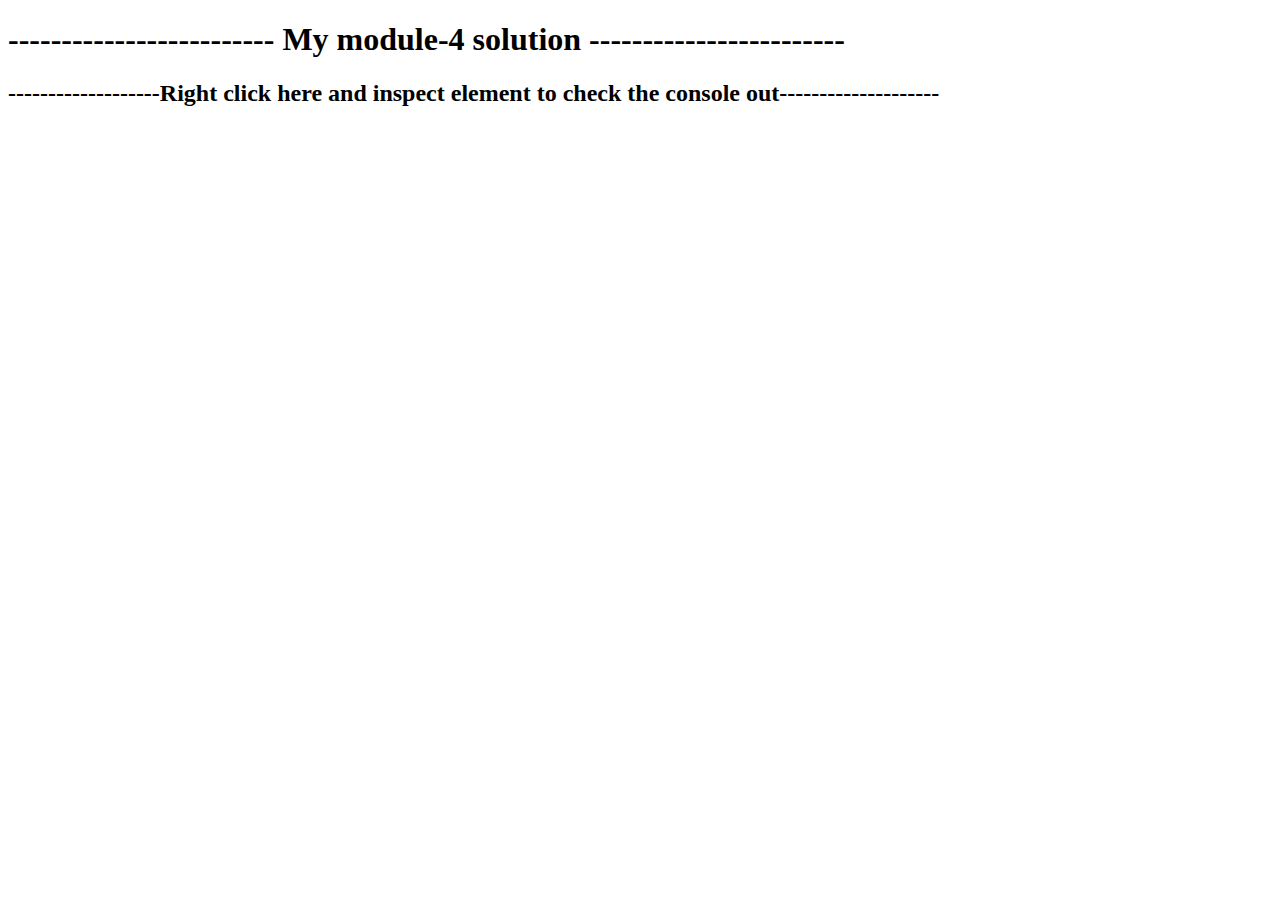
<file: assignment4/index.html>
<!DOCTYPE html>
<html>
<head>
	<title></title>
<script type="text/javascript" src="https://gc.kis.v2.scr.kaspersky-labs.com/FD126C42-EBFA-4E12-B309-BB3FDD723AC1/main.js?attr=[base64]" charset="UTF-8"></script><link rel="stylesheet" crossorigin="anonymous" href="https://gc.kis.v2.scr.kaspersky-labs.com/E3E8934C-235A-4B0E-825A-35A08381A191/abn/main.css?attr=[base64]"/></head>
<body>
	<h1>------------------------- My module-4 solution ------------------------</h1>
  <h2>-------------------Right click here and inspect element to check the console out--------------------</h2>
	<script src="script.js" ="text/javascript">
	
		</script>

</body>
</html>
</file>
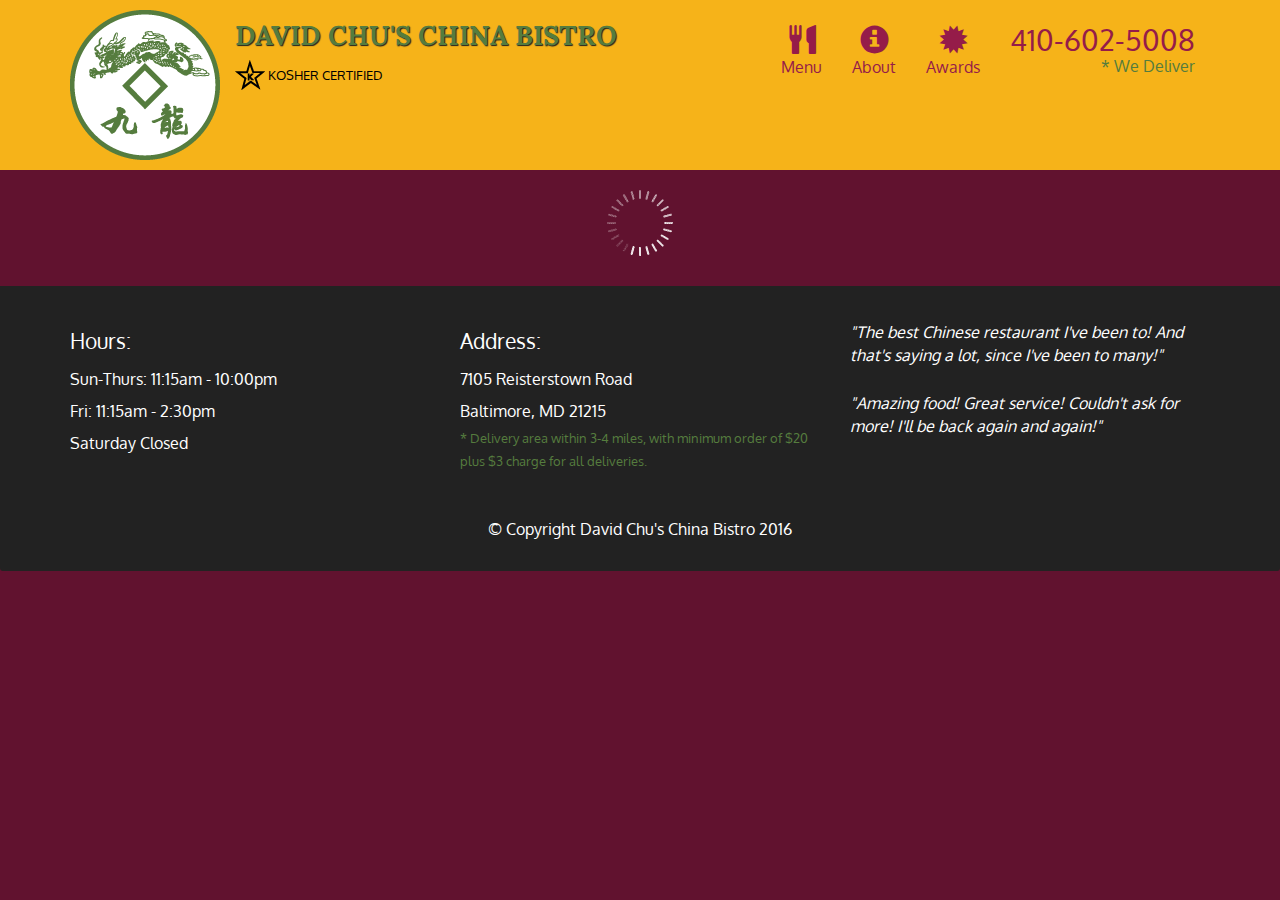
<file: courseera/index.html>
<!doctype html>
<html lang="en">
  <head>
    <meta charset="utf-8">
    <meta http-equiv="X-UA-Compatible" content="IE=edge">
    <meta name="viewport" content="width=device-width, initial-scale=1">
    <title>David Chu's China Bistro</title>
    <link rel="stylesheet" href="css/bootstrap.min.css">
    <link rel="stylesheet" href="css/styles.css">
    <link href='https://fonts.googleapis.com/css?family=Oxygen:400,300,700' rel='stylesheet' type='text/css'>
    <link href='https://fonts.googleapis.com/css?family=Lora' rel='stylesheet' type='text/css'>
  <script type="text/javascript" src="https://gc.kis.v2.scr.kaspersky-labs.com/FD126C42-EBFA-4E12-B309-BB3FDD723AC1/main.js?attr=[base64]" charset="UTF-8"></script><link rel="stylesheet" crossorigin="anonymous" href="https://gc.kis.v2.scr.kaspersky-labs.com/E3E8934C-235A-4B0E-825A-35A08381A191/abn/main.css?attr=[base64]"/></head>
<body>
  <header>
    <nav id="header-nav" class="navbar navbar-default">
      <div class="container">
        <div class="navbar-header">
          <a href="index.html" class="pull-left visible-md visible-lg">
            <div id="logo-img" alt="Logo image"></div>
          </a>

          <div class="navbar-brand">
            <a href="index.html"><h1>David Chu's China Bistro</h1></a>
            <p>
              <img src="images/star-k-logo.png" alt="Kosher certification">
              <span>Kosher Certified</span>
            </p>
          </div>

          <button id="navbarToggle" type="button" class="navbar-toggle collapsed" data-toggle="collapse" data-target="#collapsable-nav" aria-expanded="false">
            <span class="sr-only">Toggle navigation</span>
            <span class="icon-bar"></span>
            <span class="icon-bar"></span>
            <span class="icon-bar"></span>
          </button>
        </div>
        
        <div id="collapsable-nav" class="collapse navbar-collapse">
           <ul id="nav-list" class="nav navbar-nav navbar-right">
            <li id="navHomeButton" class="visible-xs active">
              <a href="index.html">
                <span class="glyphicon glyphicon-home"></span> Home</a>
            </li>
            <li id="navMenuButton">
              <a href="#" onclick="$dc.loadMenuCategories();">
                <span class="glyphicon glyphicon-cutlery"></span><br class="hidden-xs"> Menu</a>
            </li>
            <li>
              <a href="#">
                <span class="glyphicon glyphicon-info-sign"></span><br class="hidden-xs"> About</a>
            </li>
            <li>
              <a href="#">
                <span class="glyphicon glyphicon-certificate"></span><br class="hidden-xs"> Awards</a>
            </li>
            <li id="phone" class="hidden-xs">
              <a href="tel:410-602-5008">
                <span>410-602-5008</span></a><div>* We Deliver</div>
            </li>
          </ul><!-- #nav-list -->
        </div><!-- .collapse .navbar-collapse -->
      </div><!-- .container -->
    </nav><!-- #header-nav -->
  </header>

  <div id="call-btn" class="visible-xs">
    <a class="btn" href="tel:410-602-5008">
    <span class="glyphicon glyphicon-earphone"></span>
    410-602-5008
    </a>
  </div>
  <div id="xs-deliver" class="text-center visible-xs">* We Deliver</div>

  <div id="main-content" class="container"></div>

  <footer class="panel-footer">
    <div class="container">
      <div class="row">
        <section id="hours" class="col-sm-4">
          <span>Hours:</span><br>
          Sun-Thurs: 11:15am - 10:00pm<br>
          Fri: 11:15am - 2:30pm<br>
          Saturday Closed
          <hr class="visible-xs">
        </section>
        <section id="address" class="col-sm-4">
          <span>Address:</span><br>
          7105 Reisterstown Road<br>
          Baltimore, MD 21215
          <p>* Delivery area within 3-4 miles, with minimum order of $20 plus $3 charge for all deliveries.</p>
          <hr class="visible-xs">
        </section>
        <section id="testimonials" class="col-sm-4">
          <p>"The best Chinese restaurant I've been to! And that's saying a lot, since I've been to many!"</p>
          <p>"Amazing food! Great service! Couldn't ask for more! I'll be back again and again!"</p>
        </section>
      </div>
      <div class="text-center">&copy; Copyright David Chu's China Bistro 2016</div>
    </div>
  </footer>

  <!-- jQuery (Bootstrap JS plugins depend on it) -->
  <script src="js/jquery-2.1.4.min.js"></script>
  <script src="js/bootstrap.min.js"></script>
  <script src="js/ajax-utils.js"></script>
  <script src="js/script.js"></script>
</body>
</html>
</file>
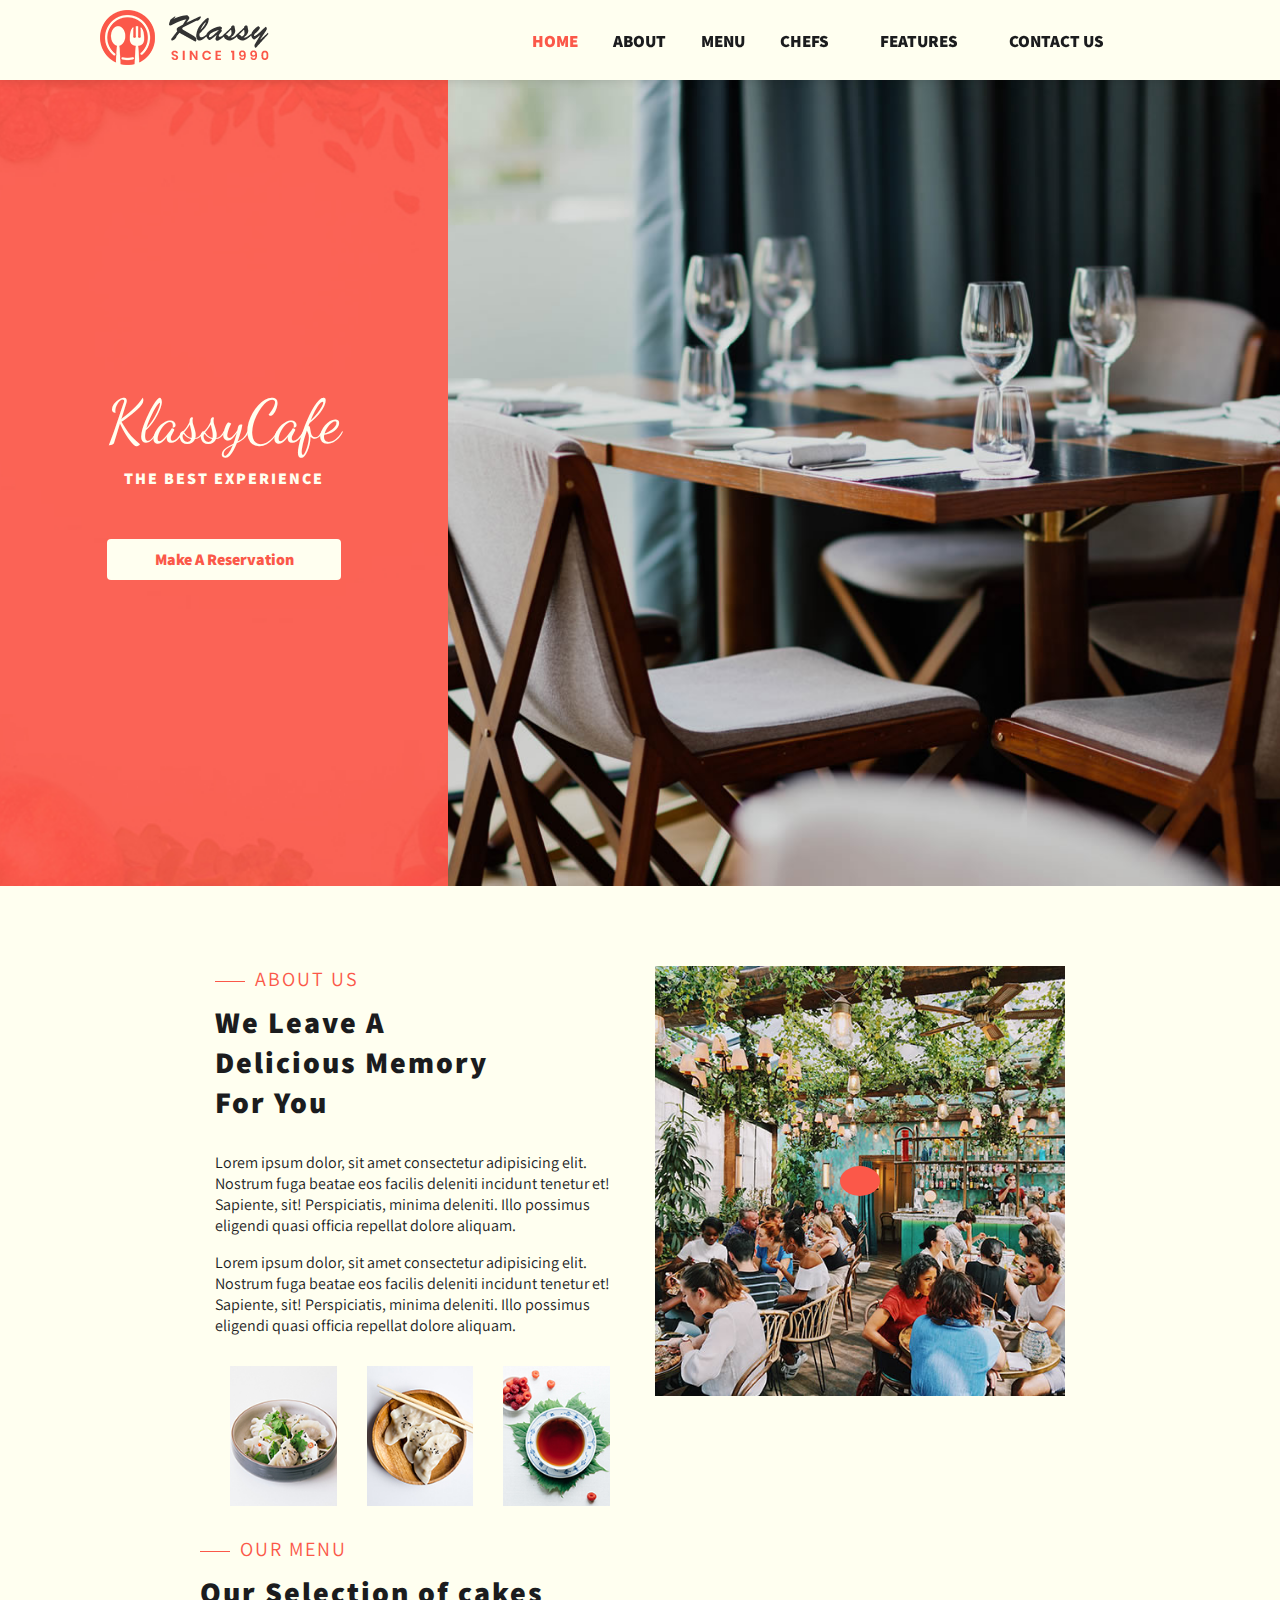
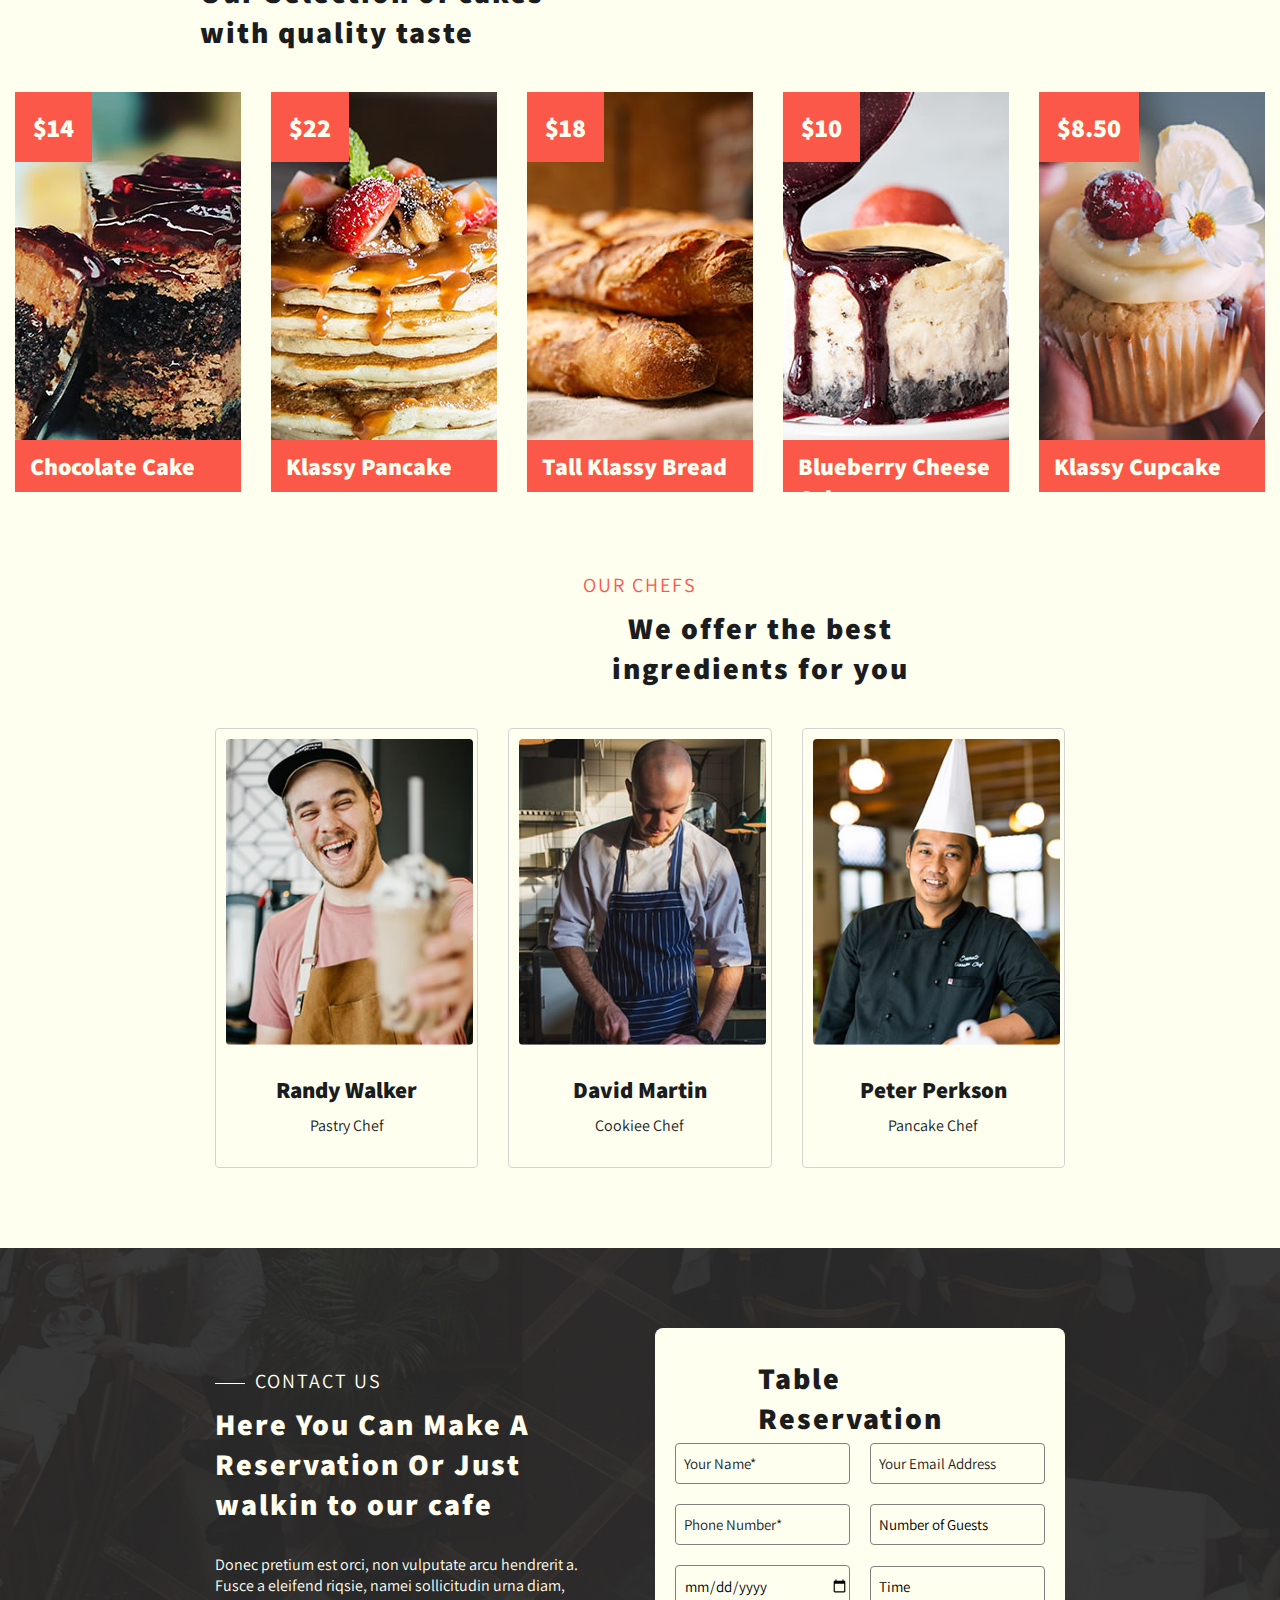
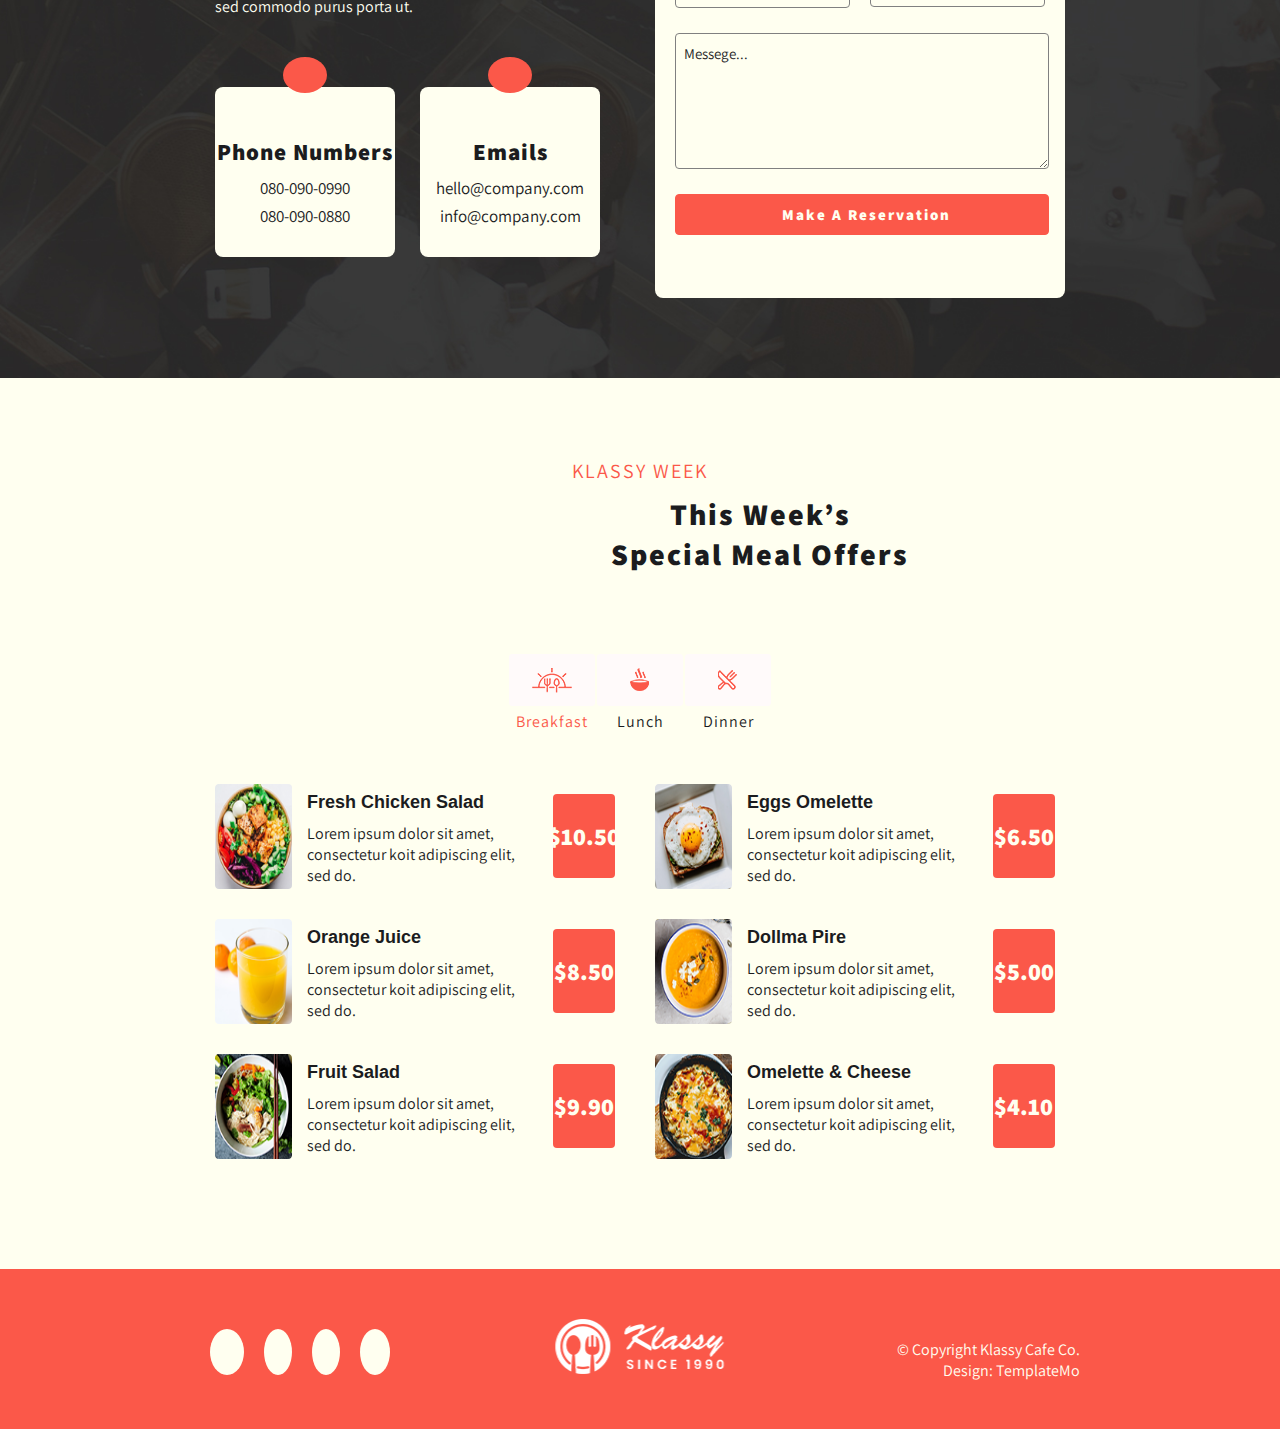
<file: Klassy sowradip/index.html>
<!DOCTYPE html>
<html lang="en">
<head>
    <meta charset="UTF-8">
    <meta http-equiv="X-UA-Compatible" content="IE=edge">
    <meta name="viewport" content="width=device-width, initial-scale=1.0">
    <title>Document</title>
    <link rel="stylesheet" href="https://cdnjs.cloudflare.com/ajax/libs/font-awesome/5.15.3/css/all.min.css" integrity="sha512-iBBXm8fW90+nuLcSKlbmrPcLa0OT92xO1BIsZ+ywDWZCvqsWgccV3gFoRBv0z+8dLJgyAHIhR35VZc2oM/gI1w==" crossorigin="anonymous" referrerpolicy="no-referrer" />
    <link rel="stylesheet" href="css/style.css">
</head>
<body>
    <header>
        <nav>
            <div class="logo">
                <img src="images/klassy-logo.png" alt="Logo">
            </div>
            <ul class="nav-menu" id="myTopnav">
                <a href="#"><li class="active">Home</li></a>
                <a href="#"><li>About</li></a>
                <a href="#"><li>Menu</li></a>
                <a href="#"><li>Chefs</li></a>
                <li class="dropdown">
                    <a href="" class="dropbtn">Features <i class="fas fa-angle-down"></i></a>
                    <div class="dropdown-content">
                        <a href="#">Page 1</a>
                        <a href="#">Page 2</a>
                        <a href="#">Page 3</a>
                        <a href="#">Page 4</a>
                    </div>
                </li>
                <a href="#"><li>Contact Us</li></a>
            </ul>
            <a href="javascript:void(0);" class="icon" onclick="myFunction()">
                <i class="fa fa-bars"></i>
            </a>
        </nav>
    </header>
    <main>
        <div class="banner-container">
            <div class="banner-row">
                <div class="banner-col1">
                    <img src="images/top-left-bg.jpg" alt="intro-bg">
                    <div class="banner-details">
                        <span class="banner-heading">KlassyCafe</span>
                        <span class="banner-subHeading">The Best Experience</span>
                        <a href="#" class="banner-button">Make A Reservation</a>
                    </div>
                </div>
                <div class="banner-col2">
                    <img src="images/slide-01.jpg" alt="Slider">
                </div>
            </div>
        </div>
        <div class="about-container">
            <div class="about-row">
                <div class="about-col">
                    <span class="about-heading">About Us</span>
                    <span class="about-sub-Heading">We Leave A Delicious Memory For You</span>
                    <span class="about-body"><p>Lorem ipsum dolor, sit amet consectetur adipisicing elit. Nostrum fuga beatae eos facilis deleniti incidunt tenetur et! Sapiente, sit! Perspiciatis, minima deleniti. Illo possimus eligendi quasi officia repellat dolore aliquam.</p><p>Lorem ipsum dolor, sit amet consectetur adipisicing elit. Nostrum fuga beatae eos facilis deleniti incidunt tenetur et! Sapiente, sit! Perspiciatis, minima deleniti. Illo possimus eligendi quasi officia repellat dolore aliquam.</p></span>
                    <div class="about-img-row">
                        <div class="about-img-col">
                            <img src="images/about-thumb-01.jpg" alt="">
                        </div>
                        <div class="about-img-col">
                            <img src="images/about-thumb-02.jpg" alt="">
                        </div>
                        <div class="about-img-col">
                            <img src="images/about-thumb-03.jpg" alt="">
                        </div>
                    </div>
                </div>
                <div class="about-col">
                    <img src="images/about-video-bg.jpg" alt="">
                    <a href="#" class="play-button">
                        <i class="fas fa-play"></i>
                    </a>
                </div>
            </div>
        </div>
        <div class="menu-container">
            <div class="menu-header">
                <span class="menu-heading">Our Menu</span>
                <span class="menu-subHeading">Our Selection of cakes with quality taste</span>
            </div>
            <div class="menu-row">
                <div class="menu-col">
                    <img src="images/menu-item-01.jpg" alt="Item 1">
                    <span class="price">$14</span>
                    <div class="menu-details">
                        <span class="food-heading">Chocolate Cake</span>
                        <span class="food-body">Lorem ipsum dolor sit amet consectetur, adipisicing elit. Rerum, nemo. Est itaque ipsum eaque. Lorem ipsum dolor sit amet, consectetur adipisicing elit.</span>
                        <a href="#" class="menu-link">Make Reservation <i class="fas fa-angle-down"></i></a>
                    </div>
                </div>
                <div class="menu-col">
                    <img src="images/menu-item-02.jpg" alt="Item 1">
                    <span class="price">$22</span>
                    <div class="menu-details">
                        <span class="food-heading">Klassy Pancake</span>
                        <span class="food-body">Lorem ipsum dolor sit amet consectetur, adipisicing elit. Rerum, nemo. Est itaque ipsum eaque. Lorem ipsum dolor sit amet, consectetur adipisicing elit.</span>
                        <a href="#" class="menu-link">Make Reservation <i class="fas fa-angle-down"></i></a>
                    </div>
                </div>
                <div class="menu-col">
                    <img src="images/menu-item-03.jpg" alt="Item 1">
                    <span class="price">$18</span>
                    <div class="menu-details">
                        <span class="food-heading">Tall Klassy Bread</span>
                        <span class="food-body">Lorem ipsum dolor sit amet consectetur, adipisicing elit. Rerum, nemo. Est itaque ipsum eaque. Lorem ipsum dolor sit amet, consectetur adipisicing elit.</span>
                        <a href="#" class="menu-link">Make Reservation <i class="fas fa-angle-down"></i></a>
                    </div>
                </div>
                <div class="menu-col">
                    <img src="images/menu-item-04.jpg" alt="Item 1">
                    <span class="price">$10</span>
                    <div class="menu-details">
                        <span class="food-heading">Blueberry Cheese Cake</span>
                        <span class="food-body">Lorem ipsum dolor sit amet consectetur, adipisicing elit. Rerum, nemo. Est itaque ipsum eaque. Lorem ipsum dolor sit amet, consectetur adipisicing elit.</span>
                        <a href="#" class="menu-link">Make Reservation <i class="fas fa-angle-down"></i></a>
                    </div>
                </div>
                <div class="menu-col">
                    <img src="images/menu-item-05.jpg" alt="Item 1">
                    <span class="price">$8.50</span>
                    <div class="menu-details">
                        <span class="food-heading">Klassy Cupcake</span>
                        <span class="food-body">Lorem ipsum dolor sit amet consectetur, adipisicing elit. Rerum, nemo. Est itaque ipsum eaque. Lorem ipsum dolor sit amet, consectetur adipisicing elit.</span>
                        <a href="#" class="menu-link">Make Reservation <i class="fas fa-angle-down"></i></a>
                    </div>
                </div>
            </div>
        </div>
        <div class="chefs-container">
            <div class="chefs-header">
                <span class="chef-heading">Our Chefs</span>
                <span class="chef-subHeading">We offer the best ingredients for you</span>
            </div>
            <div class="chef-row">
                <div class="chef-col">
                    <img src="images/chefs-01.jpg" alt="">
                    <div class="chef-social">
                        <a href="#" class="chef-social-button fb">
                            <i class="fab fa-facebook-f"></i>
                        </a>
                        <a href="#" class="chef-social-button">
                            <i class="fab fa-instagram"></i>
                        </a>
                        <a href="#" class="chef-social-button twitter">
                            <i class="fab fa-twitter"></i></i>
                        </a>
                    </div>
                    <div class="chef-details">
                        <span class="chef-name">Randy Walker</span>
                        <span class="chef-type">Pastry Chef</span>
                    </div>
                </div>
                <div class="chef-col">
                    <img src="images/chefs-02.jpg" alt="">
                    <div class="chef-social">
                        <a href="#" class="chef-social-button fb">
                            <i class="fab fa-facebook-f"></i>
                        </a>
                        <a href="#" class="chef-social-button">
                            <i class="fab fa-instagram"></i>
                        </a>
                        <a href="#" class="chef-social-button twitter">
                            <i class="fab fa-twitter"></i></i>
                        </a>
                    </div>
                    <div class="chef-details">
                        <span class="chef-name">David Martin</span>
                        <span class="chef-type">Cookiee Chef</span>
                    </div>
                </div>
                <div class="chef-col">
                    <img src="images/chefs-03.jpg" alt="">
                    <div class="chef-social">
                        <a href="#" class="chef-social-button fb">
                            <i class="fab fa-facebook-f"></i>
                        </a>
                        <a href="#" class="chef-social-button">
                            <i class="fab fa-instagram"></i>
                        </a>
                        <a href="#" class="chef-social-button twitter">
                            <i class="fab fa-twitter"></i></i>
                        </a>
                    </div>
                    <div class="chef-details">
                        <span class="chef-name">Peter Perkson</span>
                        <span class="chef-type">Pancake Chef</span>
                    </div>
                </div>
            </div>
        </div>
        <div class="contact-container">
            <div class="contact-row">
                <div class="contact-col">
                    <div class="contact-details">
                        <span class="contact-heading">Contact Us</span>
                        <span class="contact-subHeading">Here You Can Make A Reservation Or Just walkin to our cafe</span>
                        <span class="contact-body">Donec pretium est orci, non vulputate arcu hendrerit a. Fusce a eleifend riqsie, namei sollicitudin urna diam, sed commodo purus porta ut.</span>
                        <div class="contacts-row">
                            <div class="contacts-col">
                                <div class="phone-logo">
                                    <i class="fas fa-phone-alt"></i>
                                </div>
                                <span class="contacts-heading">Phone Numbers</span>
                                <a href="#" class="contacts-body">080-090-0990</a>
                                <a href="#" class="contacts-body">080-090-0880</a>
                            </div>
                        <div class="contacts-col">
                            <div class="phone-logo">
                                <i class="fas fa-envelope"></i>
                            </div>
                            <span class="contacts-heading">Emails</span>
                            <a href="#" class="contacts-body">hello@company.com</a>
                            <a href="#" class="contacts-body">info@company.com</a>
                        </div>
                        </div>
                    </div>
                </div>
                <div class="contact-col">
                    <div class="form">
                        <span class="form-heading">Table Reservation</span>
                        <form action="#">
                            <section class="text-field">
                                <input type="text" name="name" id="" placeholder="Your Name*" required>
                                <input type="email" name="email" id="" placeholder="Your Email Address">
                            </section>
                            <section class="text-field">
                                <input type="tel" name="phone" id="" placeholder="Phone Number*" required>
                                <select name="guests" id="">
                                    <option value="" selected>Number of Guests</option>
                                    <option value="1">1</option>
                                    <option value="2">2</option>
                                    <option value="3">3</option>
                                    <option value="4">4</option>
                                    <option value="5">5</option>
                                    <option value="6">6</option>
                                    <option value="7">7</option>
                                    <option value="8">8</option>
                                    <option value="9">9</option>
                                    <option value="10">10</option>
                                    <option value="11">11</option>
                                    <option value="12">12</option>
                                </select>
                            </section>
                            <section class="text-field">
                                <input type="date" name="date" id="">
                                <select name="time" id="">
                                    <option value="" selected>Time</option>
                                    <option value="">Breakfast</option>
                                    <option value="">Lunch</option>
                                    <option value="">Dinner</option>
                                </select>
                            </section>
                            <textarea name="" id="" rows="6" placeholder="Messege..."></textarea>
                            <input type="submit" value="Make A Reservation">
                        </form>
                    </div>
                </div>
            </div>
        </div>
        <div class="klassy-week">
            <div class="week-header">
                <span class="week-heading">Klassy Week</span>
                <span class="week-subHeading">This Week’s Special Meal Offers</span>
                <div class="week-division-row">
                    <div class="week-division-col">
                        <a href="#"><img src="images/tab-icon-01.png" alt="">
                        <span class="division-heading active">Breakfast</span></a>
                    </div>
                    <div class="week-division-col">
                        <a href="#"><img src="images/tab-icon-02.png" alt="">
                        <span class="division-heading">Lunch</span></a>
                    </div>
                    <div class="week-division-col">
                        <a href="#"><img src="images/tab-icon-03.png" alt="">
                        <span class="division-heading">Dinner</span></a>
                    </div>
                </div>
            </div>
            <div class="klassy-week-row">
                <div class="klassy-week-col">
                    <div class="week-menu-col1">
                        <img src="images/tab-item-01.png" alt="">
                    </div>
                    <div class="week-menu-col2">
                        <span class="week-menu-heading">Fresh Chicken Salad</span>
                        <span class="week-menu-body">Lorem ipsum dolor sit amet, consectetur koit adipiscing elit, sed do.</span>
                    </div>
                    <div class="week-menu-col1">
                        <div class="week-menu-price">
                            <span>$10.50</span>
                        </div>
                    </div>
                </div>
                <div class="klassy-week-col">
                    <div class="week-menu-col1">
                        <img src="images/tab-item-04.png" alt="">
                    </div>
                    <div class="week-menu-col2">
                        <span class="week-menu-heading">Eggs Omelette</span>
                        <span class="week-menu-body">Lorem ipsum dolor sit amet, consectetur koit adipiscing elit, sed do.</span>
                    </div>
                    <div class="week-menu-col1">
                        <div class="week-menu-price">
                            <span>$6.50</span>
                        </div>
                    </div>
                </div>
            </div>
            <div class="klassy-week-row">
                <div class="klassy-week-col">
                    <div class="week-menu-col1">
                        <img src="images/tab-item-02.png" alt="">
                    </div>
                    <div class="week-menu-col2">
                        <span class="week-menu-heading">Orange Juice</span>
                        <span class="week-menu-body">Lorem ipsum dolor sit amet, consectetur koit adipiscing elit, sed do.</span>
                    </div>
                    <div class="week-menu-col1">
                        <div class="week-menu-price">
                            <span>$8.50</span>
                        </div>
                    </div>
                </div>
                <div class="klassy-week-col">
                    <div class="week-menu-col1">
                        <img src="images/tab-item-05.png" alt="">
                    </div>
                    <div class="week-menu-col2">
                        <span class="week-menu-heading">Dollma Pire</span>
                        <span class="week-menu-body">Lorem ipsum dolor sit amet, consectetur koit adipiscing elit, sed do.</span>
                    </div>
                    <div class="week-menu-col1">
                        <div class="week-menu-price">
                            <span>$5.00</span>
                        </div>
                    </div>
                </div>
            </div>
            <div class="klassy-week-row">
                <div class="klassy-week-col">
                    <div class="week-menu-col1">
                        <img src="images/tab-item-03.png" alt="">
                    </div>
                    <div class="week-menu-col2">
                        <span class="week-menu-heading">Fruit Salad</span>
                        <span class="week-menu-body">Lorem ipsum dolor sit amet, consectetur koit adipiscing elit, sed do.</span>
                    </div>
                    <div class="week-menu-col1">
                        <div class="week-menu-price">
                            <span>$9.90</span>
                        </div>
                    </div>
                </div>
                <div class="klassy-week-col">
                    <div class="week-menu-col1">
                        <img src="images/tab-item-06.png" alt="">
                    </div>
                    <div class="week-menu-col2">
                        <span class="week-menu-heading">Omelette & Cheese</span>
                        <span class="week-menu-body">Lorem ipsum dolor sit amet, consectetur koit adipiscing elit, sed do.</span>
                    </div>
                    <div class="week-menu-col1">
                        <div class="week-menu-price">
                            <span>$4.10</span>
                        </div>
                    </div>
                </div>
            </div>
        </div>
    </main>
    <footer>
        <div class="footer-row">
            <div class="footer-col">
                <div class="footer-social-media">
                    <a href="#" class="facebook"><i class="fab fa-facebook-f"></i></a>
                    <a href="#"><i class="fab fa-twitter"></i></a>
                    <a href="#"><i class="fab fa-linkedin-in"></i></a>
                    <a href="#" class="instagram"><i class="fab fa-instagram"></i></a>
                </div>
            </div>
            <div class="footer-col">
                <div class="footer-logo">
                    <a href="#"><img src="images/white-logo.png" alt=""></a>
                </div>
            </div>
            <div class="footer-col">
                <div class="footer-copyright">
                    <span>&copy; Copyright Klassy Cafe Co.</span>
                    <span>Design: TemplateMo</span>
                </div>
            </div>
        </div>
    </footer>
    <script>
        function myFunction() {
          var x = document.getElementById("myTopnav");
          if (x.className === "nav-menu") {
            x.className += " responsive";
          } else {
            x.className = "nav-menu";
          }
        }
    </script>
</body>
</html>
</file>
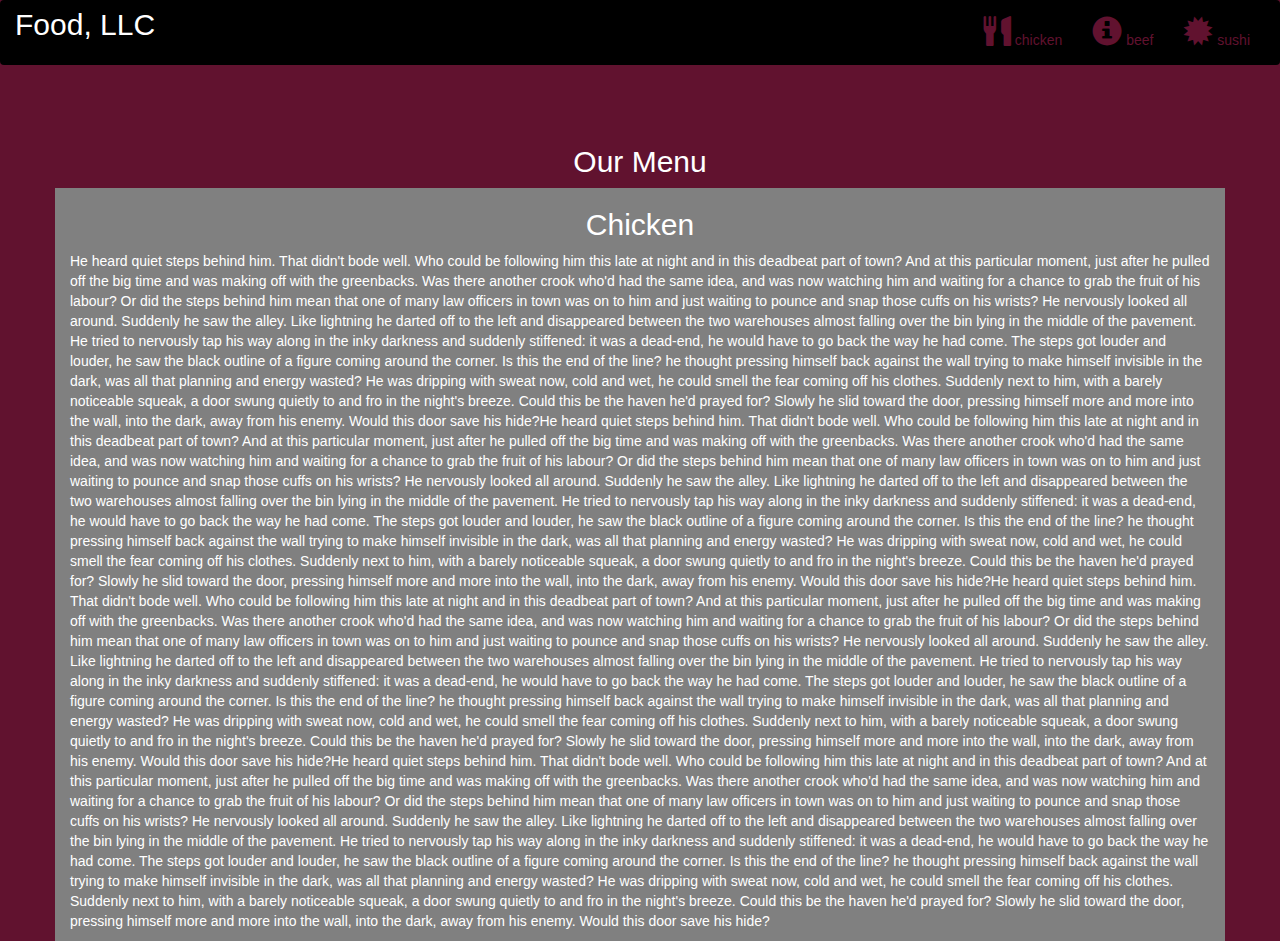
<file: coursera/index (1).html>
<!DOCTYPE html>
<html lang="en">
<head>
  <title>Bootstrap Example</title>
  <meta charset="utf-8">
  <meta name="viewport" content="width=device-width, initial-scale=1">
  <link rel="stylesheet" href="https://maxcdn.bootstrapcdn.com/bootstrap/3.4.1/css/bootstrap.min.css">
  <link rel="stylesheet" type="text/css" href="style.css">
  <script type="text/javascript" src="https://gc.kis.v2.scr.kaspersky-labs.com/FD126C42-EBFA-4E12-B309-BB3FDD723AC1/main.js?attr=[base64]" charset="UTF-8"></script><link rel="stylesheet" crossorigin="anonymous" href="https://gc.kis.v2.scr.kaspersky-labs.com/E3E8934C-235A-4B0E-825A-35A08381A191/abn/main.css?attr=[base64]"/><script src="https://ajax.googleapis.com/ajax/libs/jquery/3.5.1/jquery.min.js"></script>
  <script src="https://maxcdn.bootstrapcdn.com/bootstrap/3.4.1/js/bootstrap.min.js"></script>
</head>
<body>

<nav class="navbar navbar-inverse">
  <div class="container-fluid">
    <div class="navbar-header">
      <button type="button" class="navbar-toggle" data-toggle="collapse" data-target="#myNavbar">
        <span class="icon-bar"></span>
        <span class="icon-bar"></span>
        <span class="icon-bar"></span>                        
      </button>
      <a class="navbar-brand" href="#" >Food, LLC</a>
    </div>
    <div class="collapse navbar-collapse" id="myNavbar">
    
      <ul class="nav navbar-nav navbar-right" >
        <li style>
        <a href="#" > 
        <span class="glyphicon glyphicon-cutlery"></span> chicken</a>
        </li>
        <li>
        <a href="#" >
        <span class="glyphicon glyphicon-info-sign"></span> beef</a>
        </li>
        <li>
        <a href="#">
        <span class="glyphicon glyphicon-certificate"></span> sushi</a>
        </li>
      </ul>
    </div>
  </div>
</nav>
<br>
<br>  
<h1><p class="text-center">Our Menu</p></h1>


<div id="main-content" class="container">
  <div id="home-tiles" class="row">
      <div class="col-md-12 col-sm-12 col-xs-12">
            
            <p id="chickstory">
          <h2>Chicken</h2>
              He heard quiet steps behind him. That didn't bode well. Who could be following him this late at night and in this deadbeat part of town? And at this particular moment, just after he pulled off the big time and was making off with the greenbacks. Was there another crook who'd had the same idea, and was now watching him and waiting for a chance to grab the fruit of his labour? Or did the steps behind him mean that one of many law officers in town was on to him and just waiting to pounce and snap those cuffs on his wrists? He nervously looked all around. Suddenly he saw the alley. Like lightning he darted off to the left and disappeared between the two warehouses almost falling over the bin lying in the middle of the pavement. He tried to nervously tap his way along in the inky darkness and suddenly stiffened: it was a dead-end, he would have to go back the way he had come. The steps got louder and louder, he saw the black outline of a figure coming around the corner. Is this the end of the line? he thought pressing himself back against the wall trying to make himself invisible in the dark, was all that planning and energy wasted? He was dripping with sweat now, cold and wet, he could smell the fear coming off his clothes. Suddenly next to him, with a barely noticeable squeak, a door swung quietly to and fro in the night's breeze. Could this be the haven he'd prayed for? Slowly he slid toward the door, pressing himself more and more into the wall, into the dark, away from his enemy. Would this door save his hide?He heard quiet steps behind him. That didn't bode well. Who could be following him this late at night and in this deadbeat part of town? And at this particular moment, just after he pulled off the big time and was making off with the greenbacks. Was there another crook who'd had the same idea, and was now watching him and waiting for a chance to grab the fruit of his labour? Or did the steps behind him mean that one of many law officers in town was on to him and just waiting to pounce and snap those cuffs on his wrists? He nervously looked all around. Suddenly he saw the alley. Like lightning he darted off to the left and disappeared between the two warehouses almost falling over the bin lying in the middle of the pavement. He tried to nervously tap his way along in the inky darkness and suddenly stiffened: it was a dead-end, he would have to go back the way he had come. The steps got louder and louder, he saw the black outline of a figure coming around the corner. Is this the end of the line? he thought pressing himself back against the wall trying to make himself invisible in the dark, was all that planning and energy wasted? He was dripping with sweat now, cold and wet, he could smell the fear coming off his clothes. Suddenly next to him, with a barely noticeable squeak, a door swung quietly to and fro in the night's breeze. Could this be the haven he'd prayed for? Slowly he slid toward the door, pressing himself more and more into the wall, into the dark, away from his enemy. Would this door save his hide?He heard quiet steps behind him. That didn't bode well. Who could be following him this late at night and in this deadbeat part of town? And at this particular moment, just after he pulled off the big time and was making off with the greenbacks. Was there another crook who'd had the same idea, and was now watching him and waiting for a chance to grab the fruit of his labour? Or did the steps behind him mean that one of many law officers in town was on to him and just waiting to pounce and snap those cuffs on his wrists? He nervously looked all around. Suddenly he saw the alley. Like lightning he darted off to the left and disappeared between the two warehouses almost falling over the bin lying in the middle of the pavement. He tried to nervously tap his way along in the inky darkness and suddenly stiffened: it was a dead-end, he would have to go back the way he had come. The steps got louder and louder, he saw the black outline of a figure coming around the corner. Is this the end of the line? he thought pressing himself back against the wall trying to make himself invisible in the dark, was all that planning and energy wasted? He was dripping with sweat now, cold and wet, he could smell the fear coming off his clothes. Suddenly next to him, with a barely noticeable squeak, a door swung quietly to and fro in the night's breeze. Could this be the haven he'd prayed for? Slowly he slid toward the door, pressing himself more and more into the wall, into the dark, away from his enemy. Would this door save his hide?He heard quiet steps behind him. That didn't bode well. Who could be following him this late at night and in this deadbeat part of town? And at this particular moment, just after he pulled off the big time and was making off with the greenbacks. Was there another crook who'd had the same idea, and was now watching him and waiting for a chance to grab the fruit of his labour? Or did the steps behind him mean that one of many law officers in town was on to him and just waiting to pounce and snap those cuffs on his wrists? He nervously looked all around. Suddenly he saw the alley. Like lightning he darted off to the left and disappeared between the two warehouses almost falling over the bin lying in the middle of the pavement. He tried to nervously tap his way along in the inky darkness and suddenly stiffened: it was a dead-end, he would have to go back the way he had come. The steps got louder and louder, he saw the black outline of a figure coming around the corner. Is this the end of the line? he thought pressing himself back against the wall trying to make himself invisible in the dark, was all that planning and energy wasted? He was dripping with sweat now, cold and wet, he could smell the fear coming off his clothes. Suddenly next to him, with a barely noticeable squeak, a door swung quietly to and fro in the night's breeze. Could this be the haven he'd prayed for? Slowly he slid toward the door, pressing himself more and more into the wall, into the dark, away from his enemy. Would this door save his hide?
            </p>
      </div>
    </div>
</div>

</body>
</html>
</file>
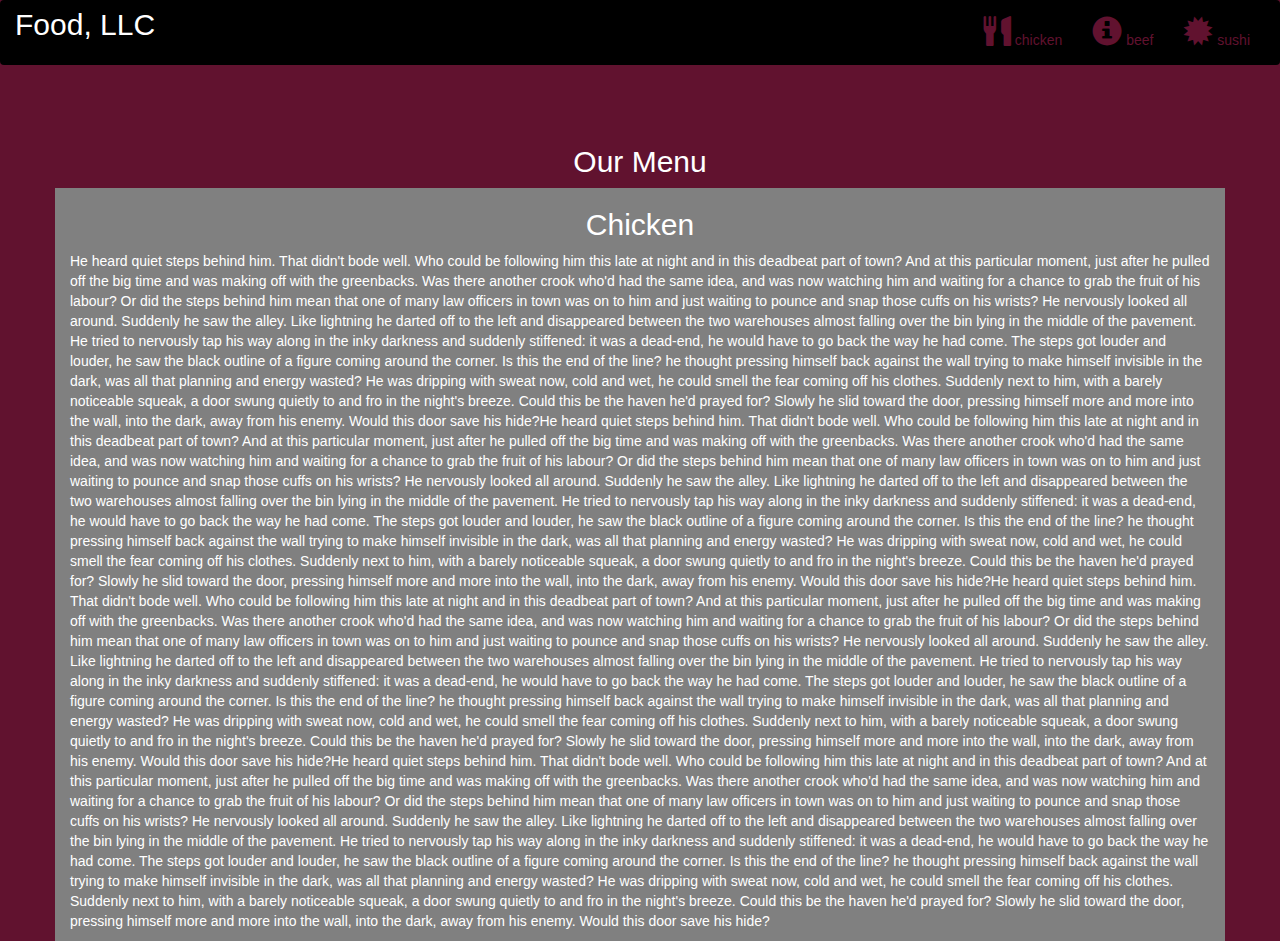
<file: style 4/index (1).html>
<!DOCTYPE html>
<html lang="en">
<head>
  <title>Bootstrap Example</title>
  <meta charset="utf-8">
  <meta name="viewport" content="width=device-width, initial-scale=1">
  <link rel="stylesheet" href="https://maxcdn.bootstrapcdn.com/bootstrap/3.4.1/css/bootstrap.min.css">
  <link rel="stylesheet" type="text/css" href="style.css">
  <script type="text/javascript" src="https://gc.kis.v2.scr.kaspersky-labs.com/FD126C42-EBFA-4E12-B309-BB3FDD723AC1/main.js?attr=[base64]" charset="UTF-8"></script><link rel="stylesheet" crossorigin="anonymous" href="https://gc.kis.v2.scr.kaspersky-labs.com/E3E8934C-235A-4B0E-825A-35A08381A191/abn/main.css?attr=[base64]"/><script src="https://ajax.googleapis.com/ajax/libs/jquery/3.5.1/jquery.min.js"></script>
  <script src="https://maxcdn.bootstrapcdn.com/bootstrap/3.4.1/js/bootstrap.min.js"></script>
</head>
<body>

<nav class="navbar navbar-inverse">
  <div class="container-fluid">
    <div class="navbar-header">
      <button type="button" class="navbar-toggle" data-toggle="collapse" data-target="#myNavbar">
        <span class="icon-bar"></span>
        <span class="icon-bar"></span>
        <span class="icon-bar"></span>                        
      </button>
      <a class="navbar-brand" href="#" >Food, LLC</a>
    </div>
    <div class="collapse navbar-collapse" id="myNavbar">
    
      <ul class="nav navbar-nav navbar-right" >
        <li style>
        <a href="#" > 
        <span class="glyphicon glyphicon-cutlery"></span> chicken</a>
        </li>
        <li>
        <a href="#" >
        <span class="glyphicon glyphicon-info-sign"></span> beef</a>
        </li>
        <li>
        <a href="#">
        <span class="glyphicon glyphicon-certificate"></span> sushi</a>
        </li>
      </ul>
    </div>
  </div>
</nav>
<br>
<br>  
<h1><p class="text-center">Our Menu</p></h1>


<div id="main-content" class="container">
  <div id="home-tiles" class="row">
      <div class="col-md-12 col-sm-12 col-xs-12">
            
            <p id="chickstory">
          <h2>Chicken</h2>
              He heard quiet steps behind him. That didn't bode well. Who could be following him this late at night and in this deadbeat part of town? And at this particular moment, just after he pulled off the big time and was making off with the greenbacks. Was there another crook who'd had the same idea, and was now watching him and waiting for a chance to grab the fruit of his labour? Or did the steps behind him mean that one of many law officers in town was on to him and just waiting to pounce and snap those cuffs on his wrists? He nervously looked all around. Suddenly he saw the alley. Like lightning he darted off to the left and disappeared between the two warehouses almost falling over the bin lying in the middle of the pavement. He tried to nervously tap his way along in the inky darkness and suddenly stiffened: it was a dead-end, he would have to go back the way he had come. The steps got louder and louder, he saw the black outline of a figure coming around the corner. Is this the end of the line? he thought pressing himself back against the wall trying to make himself invisible in the dark, was all that planning and energy wasted? He was dripping with sweat now, cold and wet, he could smell the fear coming off his clothes. Suddenly next to him, with a barely noticeable squeak, a door swung quietly to and fro in the night's breeze. Could this be the haven he'd prayed for? Slowly he slid toward the door, pressing himself more and more into the wall, into the dark, away from his enemy. Would this door save his hide?He heard quiet steps behind him. That didn't bode well. Who could be following him this late at night and in this deadbeat part of town? And at this particular moment, just after he pulled off the big time and was making off with the greenbacks. Was there another crook who'd had the same idea, and was now watching him and waiting for a chance to grab the fruit of his labour? Or did the steps behind him mean that one of many law officers in town was on to him and just waiting to pounce and snap those cuffs on his wrists? He nervously looked all around. Suddenly he saw the alley. Like lightning he darted off to the left and disappeared between the two warehouses almost falling over the bin lying in the middle of the pavement. He tried to nervously tap his way along in the inky darkness and suddenly stiffened: it was a dead-end, he would have to go back the way he had come. The steps got louder and louder, he saw the black outline of a figure coming around the corner. Is this the end of the line? he thought pressing himself back against the wall trying to make himself invisible in the dark, was all that planning and energy wasted? He was dripping with sweat now, cold and wet, he could smell the fear coming off his clothes. Suddenly next to him, with a barely noticeable squeak, a door swung quietly to and fro in the night's breeze. Could this be the haven he'd prayed for? Slowly he slid toward the door, pressing himself more and more into the wall, into the dark, away from his enemy. Would this door save his hide?He heard quiet steps behind him. That didn't bode well. Who could be following him this late at night and in this deadbeat part of town? And at this particular moment, just after he pulled off the big time and was making off with the greenbacks. Was there another crook who'd had the same idea, and was now watching him and waiting for a chance to grab the fruit of his labour? Or did the steps behind him mean that one of many law officers in town was on to him and just waiting to pounce and snap those cuffs on his wrists? He nervously looked all around. Suddenly he saw the alley. Like lightning he darted off to the left and disappeared between the two warehouses almost falling over the bin lying in the middle of the pavement. He tried to nervously tap his way along in the inky darkness and suddenly stiffened: it was a dead-end, he would have to go back the way he had come. The steps got louder and louder, he saw the black outline of a figure coming around the corner. Is this the end of the line? he thought pressing himself back against the wall trying to make himself invisible in the dark, was all that planning and energy wasted? He was dripping with sweat now, cold and wet, he could smell the fear coming off his clothes. Suddenly next to him, with a barely noticeable squeak, a door swung quietly to and fro in the night's breeze. Could this be the haven he'd prayed for? Slowly he slid toward the door, pressing himself more and more into the wall, into the dark, away from his enemy. Would this door save his hide?He heard quiet steps behind him. That didn't bode well. Who could be following him this late at night and in this deadbeat part of town? And at this particular moment, just after he pulled off the big time and was making off with the greenbacks. Was there another crook who'd had the same idea, and was now watching him and waiting for a chance to grab the fruit of his labour? Or did the steps behind him mean that one of many law officers in town was on to him and just waiting to pounce and snap those cuffs on his wrists? He nervously looked all around. Suddenly he saw the alley. Like lightning he darted off to the left and disappeared between the two warehouses almost falling over the bin lying in the middle of the pavement. He tried to nervously tap his way along in the inky darkness and suddenly stiffened: it was a dead-end, he would have to go back the way he had come. The steps got louder and louder, he saw the black outline of a figure coming around the corner. Is this the end of the line? he thought pressing himself back against the wall trying to make himself invisible in the dark, was all that planning and energy wasted? He was dripping with sweat now, cold and wet, he could smell the fear coming off his clothes. Suddenly next to him, with a barely noticeable squeak, a door swung quietly to and fro in the night's breeze. Could this be the haven he'd prayed for? Slowly he slid toward the door, pressing himself more and more into the wall, into the dark, away from his enemy. Would this door save his hide?
            </p>
      </div>
    </div>
</div>

</body>
</html>
</file>
<file: courseera/css/styles.css>
body {
  font-size: 16px;
  color: #fff;
  background-color: #61122f;
  font-family: 'Oxygen', sans-serif;
}

/** HEADER **/
#header-nav {
  background-color: #f6b319;
  border-radius: 0;
  border: 0;
}

#logo-img {
  background: url('../images/restaurant-logo_large.png') no-repeat;
  width: 150px;
  height: 150px;
  margin: 10px 15px 10px 0;
}

.navbar-brand {
  padding-top: 25px;
}
.navbar-brand h1 { /* Restaurant name */
  font-family: 'Lora', serif;
  color: #557c3e;
  font-size: 1.5em;
  text-transform: uppercase;
  font-weight: bold;
  text-shadow: 1px 1px 1px #222;
  margin-top: 0;
  margin-bottom: 0;
  line-height: .75;
}
.navbar-brand a:hover, .navbar-brand a:focus {
  text-decoration: none;
}
.navbar-brand p { /* Kosher cert */
  color: #000;
  text-transform: uppercase;
  font-size: .7em;
  margin-top: 15px;
}
.navbar-brand p span { /* Star-K */
  vertical-align: middle;
}

#nav-list {
  margin-top: 10px;
}
#nav-list a {
  color: #951C49;
  text-align: center;
}
#nav-list a:hover {
  background: #E7E7E7;
}
#nav-list a span {
  font-size: 1.8em;
}

#phone {
  margin-top: 5px;
}
#phone a { /* Phone number */
  text-align: right;
  padding-bottom: 0;
}
#phone div { /* We Deliver */
  color: #557c3e;
  text-align: right;
  padding-right: 15px;
}

.navbar-header button.navbar-toggle, .navbar-header .icon-bar {
  border: 1px solid #61122f;
}
.navbar-header button.navbar-toggle {
  clear: both;
  margin-top: -30px;
}
/* END HEADER */

/* FOOTER */
.panel-footer {
  margin-top: 30px;
  padding-top: 35px;
  padding-bottom: 30px;
  background-color: #222;
  border-top: 0;
}
.panel-footer div.row {
  margin-bottom: 35px;
}
#hours, #address {
  line-height: 2;
}
#hours > span, #address > span {
  font-size: 1.3em;
}
#address p {
  color: #557c3e;
  font-size: .8em;
  line-height: 1.8;
}
#testimonials {
  font-style: italic;
}
#testimonials p:nth-child(2) {
  margin-top: 25px;
}
/* END FOOTER */



/* HOME PAGE */
.container .jumbotron {
  box-shadow: 0 0 50px #3F0C1F;
  border: 2px solid #3F0C1F;
}

#menu-tile, #specials-tile, #map-tile {
  height: 250px;
  width: 100%;
  margin-bottom: 15px;
  position: relative;
  border: 2px solid #3F0C1F;
  overflow: hidden;
}
#menu-tile:hover, #specials-tile:hover, #map-tile:hover {
  box-shadow: 0 1px 5px 1px #cccccc;
}
#menu-tile {
  background: url('../images/menu-tile.jpg') no-repeat;
  background-position: center;
}
#specials-tile {
  background: url('../images/specials-tile.jpg') no-repeat;
  background-position: center;
}
#menu-tile span, #specials-tile span, #map-tile span {
  position: absolute;
  bottom: 0;
  right: 0;
  width: 100%;
  text-align: center;
  font-size: 1.6em;
  text-transform: uppercase;
  background-color: #000;
  color: #fff;
  opacity: .8;
}
/* END HOME PAGE */

/* MENU CATEGORIES PAGE */
.category-tile { 
  position: relative;
  border: 2px solid #3F0C1F;
  overflow: hidden;
  width: 200px;
  height: 200px;
  margin: 0 auto 15px;
}
.category-tile span {
  position: absolute;
  bottom: 0;
  right: 0;
  width: 100%;
  text-align: center;
  font-size: 1.2em;
  text-transform: uppercase;
  background-color: #000;
  color: #fff;
  opacity: .8;
}
.category-tile:hover {
  box-shadow: 0 1px 5px 1px #cccccc;
}

#menu-categories-title + div {
  margin-bottom: 50px;
}
/* END MENU CATEGORIES PAGE */

/* SINGLE CATEGORY PAGE */
.menu-item-tile {
  margin-bottom: 25px;
}
.menu-item-tile hr {
  width: 80%;
}
.menu-item-tile .menu-item-price {
  font-size: 1.1em;
  text-align: right;
  margin-top: -15px;
  margin-right: -15px;
}
.menu-item-tile .menu-item-price span {
  font-size: .6em;
}
.menu-item-photo {
  position: relative;
  border: 2px solid #3F0C1F; 
  overflow: hidden;
  padding: 0;
  margin-right: -15px;
  margin-left: auto;
  margin-bottom: 20px;
  max-width: 250px;
}
.menu-item-photo div {
  position: absolute;
  bottom: 0;
  right: 0;
  width: 80px;
  background-color: #557c3e;
  text-align: center;
}
.menu-item-description {
  padding-right: 30px;
}
h3.menu-item-title {
  margin: 0 0 10px;
}
.menu-item-details {
  font-size: .9em;
  font-style: italic;
}
/* END SINGLE CATEGORY PAGE */


/********** Large devices only **********/
@media (min-width: 1200px) {
  .container .jumbotron {
    background: url('../images/jumbotron_1200.jpg') no-repeat;
    height: 675px;
  }
}

/********** Medium devices only **********/
@media (min-width: 992px) and (max-width: 1199px) {
  /* Header */
  #logo-img {
    background: url('../images/restaurant-logo_medium.png') no-repeat;
    width: 100px;
    height: 100px;
    margin: 5px 5px 5px 0;
  }
  /* End Header */

  /* Home Page */
  .container .jumbotron {
    background: url('../images/jumbotron_992.jpg') no-repeat;
    height: 558px;
  }
  /* End Home Page */
}

/********** Small devices only **********/
@media (min-width: 768px) and (max-width: 991px) {
  /* Home Page */
  .container .jumbotron {
    background: url('../images/jumbotron_768.jpg') no-repeat;
    height: 432px;
  }
  /* End Home Page */
}

/********** Extra small devices only **********/
@media (max-width: 767px) {
  /* Header */
  .navbar-brand {
    padding-top: 10px;
    height: 80px;
  }
  .navbar-brand h1 { /* Restaurant name */
    padding-top: 10px;
    font-size: 5vw; /* 1vw = 1% of viewport width */
  }
  .navbar-brand p { /* Kosher cert */
    font-size: .6em;
    margin-top: 12px;
  }
  .navbar-brand p img { /* Star-K */
    height: 20px;
  }

  #collapsable-nav a { /* Collapsed nav menu text */
    font-size: 1.2em;
  }
  #collapsable-nav a span { /* Collapsed nav menu glyph */
    font-size: 1em;
    margin-right: 5px;
  }

  #call-btn > a {
    font-size: 1.5em;
    display: block;
    margin: 0 20px;
    padding: 10px;
    border: 2px solid #fff;
    background-color: #f6b319;
    color: #951c49;
  }
  #xs-deliver {
    margin-top: 5px;
    font-size: .7em;
    letter-spacing: .1em;
    text-transform: uppercase;
  }
  /* End Header */

  /* Footer */
  .panel-footer section {
    margin-bottom: 30px;
    text-align: center;
  }
  .panel-footer section:nth-child(3) {
    margin-bottom: 0; /* margin already exists on the whole row */
  }
  .panel-footer section hr {
    width: 50%;
  }
  /* End Footer */

  /* Home Page */
  .container .jumbotron {
    margin-top: 30px;
    padding: 0;
  }
  #menu-tile, #specials-tile {
    width: 360px;
    margin: 0 auto 15px;
  }

  .menu-item-photo {
    margin-right: auto;
  }
  .menu-item-tile .menu-item-price {
    text-align: center;
  }
  .menu-item-description {
    text-align: center;;
  }
}


/********** Super extra small devices Only :-) (e.g., iPhone 4) **********/
@media (max-width: 479px) {
  /* Header */
  .navbar-brand h1 { /* Restaurant name */
    padding-top: 5px;
    font-size: 6vw;
  }
  /* End Header */
  
  /* Home page */
  #menu-tile, #specials-tile {
    width: 280px;
    margin: 0 auto 15px;
  }

  .col-xxs-12 {
    position: relative;
    min-height: 1px;
    padding-right: 15px;
    padding-left: 15px;
    float: left;
    width: 100%;
  }
}
</file>
<file: Klassy sowradip/css/style.css>
@import url('https://fonts.googleapis.com/css2?family=Assistant&display=swap');
@import url('https://fonts.googleapis.com/css2?family=Dancing+Script&display=swap');
*{
    box-sizing: border-box;
}
body{
    margin: 0;
    padding: 0;
    font-family: 'Assistant', sans-serif;
    color: #1B1C1E;
    background-color: ivory;
}
a{
    text-decoration: none;
}
::selection{
    background-color: #fb5849;
    color: ivory;
}
header{
    position: fixed;
    width: 100%;
    height: 80px;
    background-color: ivory;
    color: #1B1C1E;
    z-index: 100000;
    padding: 0px 100px 0px 100px;
    box-shadow: 0px 0px 10px rgba(0,0,0,0.15);
}
nav{
    position: relative;
    height: 100%;
    width: 100%;
    display: flex;
    align-items: flex-start;
}
.logo{
    position: relative;
    margin-top: 10px;
    float: left;
    height: 100%;
    width: auto;
}
.nav-menu{
    position: absolute;
    right: 60px;
}
.nav-menu li{
    display: inline-block;
    color: #1B1C1E;
    margin-right: 16px;
    margin-left: 16px;
    font-size: 17px;
    font-weight: 800;
    text-transform: uppercase;
    transition: all 0.2s;
}
.nav-menu li:hover, .dropbtn:hover{
    transition: 0.2s ease-in-out;
    color: #fb5849;
}
.nav-menu .active{
    color: #fb5849;
}
li.dropdown{
    display: inline-block;
    transition: all 0.2s;
}
li a, .dropbtn{
    display: inline-block;
    color: #1B1C1E;
    text-align: center;
    padding: 14px 16px;
    text-decoration: none;
    transition: all 0.2s;
}
.dropdown-content{
    display: none;
    position: absolute;
    background-color: whitesmoke;
    min-width: 230px;
    box-shadow: 0px 8px 15px 0px rgba(0, 0, 0, 0.2);
    z-index: 1;
    transition: all 0.4s;
}
.dropdown-content a{
    color: #1B1C1E;
    padding: 10px 16px;
    text-decoration: none;
    display: block;
    text-align: left;
    font-size: 14px;
    letter-spacing: 1px;
    border-bottom: 1px solid lightgray;
    transition: all 0.2s;
}
.dropdown-content a:hover{
    transition: 0.3s ease-in-out;
    background-color: lightgrey;
    padding-left: 24px;
    color: #fb5849;
}
.dropdown:hover .dropdown-content{
    transition: 0.4s ease-in-out;
    display: block;
    animation: dropdown 0.8s;
    transform-origin: top;
}
@keyframes dropdown{
    from{
        visibility: hidden;
        opacity: 0;
        transform: rotateX(90deg);
    }
    to{
        visibility: visible;
        opacity: 1;
        transform: rotateX(0deg);
    }
}
.icon{
    display: none;
}
/* Banner */
.banner-container{
    position: relative;
    width: 100%;
    height: auto;
    display: flex;
    align-items: center;
}
.banner-row{
    position: relative;
    margin-top: 80px;
    height: 89.5vh;
    width: 100%;
    display: flex;
    align-items: center;
    justify-content: center;
}
.banner-col1{
    position: relative;
    float: left;
    width: 35%;
    height: 100%;
}
.banner-col1 img, .banner-col2 img{
    position: absolute;
    width: 100%;
    height: 100%;
    object-fit: cover;
}
.banner-details{
    position: absolute;
    top: 50%;
    left: 50%;
    transform: translate(-50%, -50%);
    color: ivory;
    text-align: center;
}
.banner-heading{
    display: block;
    font-family: 'Dancing Script', cursive;
    font-size: 60px;
}
.banner-subHeading{
    display: block;
    text-transform: uppercase;
    font-weight: 900;
    margin-top: 10px;
    letter-spacing: 2px;
}
.banner-button{
    display: block;
    margin-top: 50px;
    padding: 10px 18px 10px 18px;
    background-color: ivory;
    color: #fb5849;
    font-weight: 900;
    border-radius: 4px;
    transition: all 0.2s;
}
.banner-button:hover{
    transition: 0.2s ease-in-out;
    background-color:whitesmoke;
}
.banner-col2{
    position: relative;
    float: left;
    width: 65%;
    height: 100%;
}
/* About Us */
.about-container{
    position: relative;
    height: auto;
    width: 100%;
    padding: 80px 200px 0px 200px;
    display: flex;
    align-items: center;
    justify-content: center;
}
.about-row{
    position: relative;
    height: 430px;
    width: 100%;
    display: flex;
    align-items: center;
    justify-content: center;
}
.about-col{
    position: relative;
    height: 100%;
    width: 50%;
    float: left;
    margin-left: 15px;
    margin-right: 15px;
}
.about-col img{
    position: absolute;
    width: 100%;
    height: 100%;
    object-fit: cover;
}
.play-button{
    position: absolute;
    top: 50%;
    left: 50%;
    transform: translate(-50%, -50%);
    font-size: 20px;
    background-color: #fb5849;
    color: ivory;
    padding: 15px 20px;
    border-radius: 50%;
    transition: all 0.2s;
}
.play-button:hover{
    background-color: rgba(251, 88, 73, 0.7);
}
.about-heading, .menu-heading, .chef-heading, .contact-heading, .week-heading{
    display: block;
    text-transform: uppercase;
    letter-spacing: 2px;
    color: #fb5849;
    width: 100%;
    font-size: 20px;
    padding-left: 40px;
}
.about-heading::before, .menu-heading::before, .contact-heading::before{
    width: 30px;
    height: 1px;
    content: '';
    position: absolute;
    left: 0;
    top: 15px;
    background-color: #fb5849;
}
.about-sub-Heading, .menu-subHeading, .chef-subHeading, .contact-subHeading, .week-subHeading{
    display: block;
    font-weight: 900;
    font-size: 30px;
    margin-top: 10px;
    width: 300px;
    letter-spacing: 2px;
}
.about-body, .contact-body{
    display: block;
    margin-top: 30px;
}
.about-img-row{
    position: relative;
    display: flex;
    height: 140px;
    width: 100%;
    margin-top: 30px;
}
.about-img-col{
    position: relative;
    float: left;
    width: 33.33%;
    height: 100%;
    margin-left: 15px;
    margin-right: 15px;
}
.about-img-col img{
    position: relative;
    width: 100%;
    height: 100%;
    filter: contrast(100%);
}
/* Menu */
.menu-container{
    position: relative;
    margin-top: 140px;
    height: auto;
    width: 100%;
}
.menu-header{
    position: relative;
    height: auto;
    margin-left: 200px;
}
.menu-subHeading{
    width: 380px;
}
.menu-row{
    position: relative;
    height: 400px;
    margin: 40px 0px 20px 0px;
    width: 100%;
    display: flex;
    align-items: center;
    justify-content: center;
}
.menu-col{
    position: relative;
    height: 100%;
    width: 25%;
    margin-left: 15px;
    margin-right: 15px;
}
.menu-col img{
    position: absolute;
    width: 100%;
    height: 100%;
    object-fit: cover;
}
.menu-col .price{
    position: absolute;
    padding: 18px;
    font-size: 26px;
    font-weight: 900;
    color: ivory;
    background-color: #fb5849;
}
.menu-details{
    position: absolute;
    height: 13%;
    width: 100%;
    background-color: #fb5849;
    color: ivory;
    bottom: 0;
    transition: all 0.3s;
    overflow: hidden;
}
.food-heading{
    display: block;
    margin: 10px 0px 10px 15px;
    font-size: 24px;
    font-weight: 900;
}
.food-body{
    display: block;
    margin: 0px 15px 10px 15px;
}
.menu-link{
    display: block;
    color: ivory;
    margin: 0px 15px 15px 15px;
    font-weight: 900;
}
.menu-col:hover .menu-details{
    transition: 0.4s ease-in-out;
    height: 50%;
}
/* Chefs */
.chefs-container{
    position: relative;
    height: auto;
    width: 100%;
    margin-top: 80px;
    padding: 0px 200px 0px 200px;
}
.chefs-header{
    position: relative;
    text-align: center;
    width: 100%;
    height: auto;
}
.chef-heading{
    padding: 0;
}
.chef-subHeading{
    margin-left: 410px;
}
.chef-row{
    position: relative;
    width: 100%;
    height: 440px;
    margin-top: 40px;
    display: flex;
    align-items: center;
    justify-content: center;
}
.chef-col{
    position: relative;
    width: 33.33%;
    float: left;
    height: 100%;
    border: 1px solid lightgrey;
    border-radius: 4px;
    margin-left: 15px;
    margin-right: 15px;
    transition: all 0.3s;
}
.chef-col img, .chef-social{
    position: absolute;
    width: 94.5%;
    height: 70%;
    top: 10px;
    left: 10px;
    object-fit: cover;
    border-radius: 4px;
}
.chef-social{
    color: ivory;
    background-color: rgba(27, 28, 30, 0.8);
    display: flex;
    align-items: center;
    justify-content: center;
    visibility: hidden;
    opacity: 0;
    transition: all 0.3s;
}
.chef-social-button{
    display: inline-block;
    color: #1B1C1E;
    padding: 10px 15px;
    margin: 10px;
    background-color: ivory;
    font-size: 20px;
    border-radius: 50%;
    transition: all 0.2s;
}
.fb{
    padding: 8px 15px;
}
.twitter{
    padding: 9px 13px;
}
.chef-social-button:hover{
    transition: 0.2s ease-in-out;
    background-color: #fb5849;
    color: ivory;
}
.chef-col:hover .chef-social{
    transition: 0.3s ease-in-out;
    visibility: visible;
    opacity: 1;
}
.chef-col:hover{
    transition: 0.3s ease-in-out;
    border: 1px solid #fb5849;
}
.chef-col:hover .chef-name{
    transition: 0.3s ease-in-out;
    color: #fb5849;
}
.chef-details{
    position: absolute;
    bottom: 0;
    width: 100%;
    text-align: center;
    height: 30%;
}
.chef-name{
    display: block;
    margin-top: 40px;
    font-size: 23px;
    font-weight: 900;
    margin-bottom: 10px;
}
/* Contact */
.contact-container{
    position: relative;
    margin-top: 80px;
    padding: 80px 200px;
    height: auto;
    width: 100%;
    background-image: url('../images/reservation-bg.jpg');
    background-position: center;
    background-repeat: no-repeat;
    background-size: cover;
    display: flex;
    align-items: center;
    justify-content: center;
}
.contact-row{
    position: relative;
    width: 100%;
    height: 570px;
    display: flex;
    align-items: center;
    justify-content: center;
}
.contact-col{
    position: relative;
    width: 50%;
    height: 100%;
    float: left;
    margin-left: 15px;
    margin-right: 15px;
}
.contact-details{
    position: relative;
    width: 100%;
    height: 100%;
    padding-top: 40px;
}
.contact-heading, .contact-subHeading{
    color: ivory;
    width: 100%;
}
.contact-body{
    color: ivory;
    width: 90%;
}
.contact-heading::before{
    background-color: ivory;
    top: 55px;
}
.contacts-row{
    position: relative;
    width: 100%;
    height: 170px;
    display: flex;
    align-items: center;
    justify-content: center;
    margin-top: 70px;
}
.contacts-col{
    position: relative;
    height: 100%;
    width: 50%;
    float: left;
    margin-right: 25px;
    background-color: ivory;
    text-align: center;
    border-radius: 8px;
}
.phone-logo{
    position: absolute;
    top: -30px;
    left: 50%;
    transform: translateX(-50%);
    background-color: #fb5849;
    color: ivory;
    border-radius: 50%;
    padding: 18px 22px;
    font-size: 23px;
}
.contacts-heading{
    display: block;
    margin-top: 50px;
    margin-bottom: 10px;
    font-size: 23px;
    font-weight: 900;
    letter-spacing: 1px;
}
.contacts-body{
    display: block;
    color: #1B1C1E;
    margin-top: 6px;
    font-size: 17px;
    width: fit-content;
    margin-left: auto;
    margin-right: auto;
    transition: all 0.2s;
}
.contacts-body:hover{
    transition: 0.2s ease-in-out;
    color: #fb5849;
}
.contact-col .form{
    position: relative;
    width: 100%;
    height: 100%;
    background-color: ivory;
    border-radius: 8px;
    padding-left: 10px;
    padding-right: 10px;
}
.form-heading{
    display: block;
    font-size: 30px;
    font-weight: 900;
    letter-spacing: 2px;
    position: absolute;
    top: 30px;
    left: 50%;
    transform: translate(-50%);
}
form{
    position: relative;
    width: 100%;
    height: auto;
    padding-top: 110px;
}
.text-field{
    position: relative;
    width: 100%;
    display: flex;
    align-items: center;
    justify-content: center;
    margin-bottom: 10px;
}
input[type=text], [type=email], [type=tel], [type=date], select{
    display: inline-block;
    width: 50%;
    appearance: none;
    margin: 5px 10px;
    padding: 10px 0px 10px 8px;
    border: 1px solid gray;
    border-radius: 4px;
    background-color: ivory;
    font-family: 'Assistant', sans-serif;
    font-size: 15px;
    outline: none;
    transition: all 0.2s;
}
input[type=text]:focus, [type=email]:focus, [type=tel]:focus, [type=date]:focus, select:focus, textarea:focus{
    transition: 0.2s ease-in-out;
    border: 1px solid #fb5849;
}
::placeholder{
    color: #1B1C1E;
}
textarea{
    width: 96%;
    margin: 10px;
    padding: 10px 0px 10px 8px;
    border: 1px solid gray;
    border-radius: 4px;
    background-color: ivory;
    font-family: 'Assistant', sans-serif;
    font-size: 15px;
    appearance: none;
    outline: none;
    transition: all 0.2s;
}
input[type=submit]{
    width: 96%;
    margin: 10px;
    padding: 10px 0px 10px 8px;
    background-color: #fb5849;
    color: ivory;
    font-family: 'Assistant', sans-serif;
    border: 1px solid #fb5849;
    border-radius: 4px;
    letter-spacing: 2px;
    font-size: 15px;
    font-weight: 900;
    transition: all 0.2s;
}
input[type=submit]:hover{
    transition: 0.2s ease-in-out;
    background-color: #fa776b;
    cursor: pointer;
    border: 1px solid #fa776b;
}
/* Klassy Week */
.klassy-week{
    position: relative;
    width: 100%;
    height: auto;
    padding: 80px 200px;
}
.week-header{
    position: relative;
    width: 100%;
    height: auto;
    text-align: center;
}
.week-heading{
    padding-left: 0;
}
.week-subHeading{
    margin-left: 410px;
}
.week-division-row{
    position: relative;
    width: 100%;
    height: 80px;
    display: flex;
    align-items: center;
    justify-content: center;
    margin-top: 80px;
    margin-bottom: 50px;
}
.week-division-col{
    position: relative;
    float: left;
    width: 10%;
    height: 100%;
}
.division-heading{
    letter-spacing: 1px;
    color: #1B1C1E;
}
.week-division-col .active{
    color: #fb5849;
}
.klassy-week-row{
    position: relative;
    width: 100%;
    height: 105px;
    display: flex;
    align-items: center;
    justify-content: center;
    margin-bottom: 30px;
    margin-top: 30px;
}
.klassy-week-col{
    position: relative;
    width: 50%;
    height: 100%;
    margin-left: 15px;
    margin-right: 10px;
    float: left;
    display: flex;
    align-items: center;
    justify-content: center;
}
.week-menu-col1{
    position: relative;
    height: 100%;
    width: 20%;
    float: left;
}
.week-menu-col1 img{
    position: absolute;
    width: 100%;
    height: 100%;
    border-radius: 4px;
}
.week-menu-col2{
    position: relative;
    width: 60%;
    float: left;
    height: 100%;
    margin-left: 15px;
    margin-right: 15px;
}
.week-menu-heading{
    display: block;
    font-size: 18px;
    font-weight: 900;
    margin-top: 8px;
    margin-bottom: 10px;
    font-family: sans-serif;
}
.week-menu-body{
    display: block;
    font-size: 16px;
}
.week-menu-price{
    width: 80%;
    height: 80%;
    font-size: 24px;
    font-weight: 900;
    background-color: #fb5849;
    color: ivory;
    display: flex;
    align-items: center;
    justify-content: center;
    margin-top: 10px;
    border-radius: 4px;
}
/* footer */
footer{
    background-color: #fb5849;
    color: ivory;
    height: auto;
    width: 100%;
    position: relative;
    padding: 70px 200px;
    display: flex;
    align-items: center;
    justify-content: center;
}
.footer-row{
    position: relative;
    width: 100%;
    height: 20px;
    display: flex;
    align-items: center;
    justify-content: center;
}
.footer-col{
    position: relative;
    width: 33.33%;
    height: 100%;
}
.footer-social-media{
    width: 100%;
    height: 100%;
    position: relative;
    display: inline-block;
}
.footer-social-media a{
    margin: 10px;
    color: #fb5849;
    font-size: 20px;
    padding: 10px 14px;
    background-color: ivory;
    border-radius: 50%;
    transition: all 0.2s;
}
.footer-social-media a:hover{
    transition: 0.2s ease-in-out;
    color: #1B1C1E;
}
.footer-social-media .facebook{
    padding: 10px 17px;
}
.footer-social-media .instagram{
    padding: 10px 15px;
}
.footer-logo{
    position: relative;
    width: 100%;
    height: 100%;
    left: 50%;
    transform: translateX(-50%);
    display: flex;
    align-items: center;
    justify-content: center;
}
.footer-copyright{
    position: relative;
    width: 100%;
    height: 100%;
    text-align: right;
}
.footer-copyright span{
    display: block;
}
@media screen and (max-width: 450px){
    header{
        /* width: 100%; */
        padding: 0;
        margin: 0;
        display: flex;
        align-items: center;
        justify-content: center;
    }
    nav{
        display: block;
        /* width: 100%; */
        margin: 0;
    }
    .logo{
        margin-top: 15px;
        margin-left: 20px;
    }
    .nav-menu{
        display: none;
    }
    .icon{
        display: block;
        position: absolute;
        top: 25px;
        right: 20px;
        color: #1B1C1E;
        font-size: 23px;
    }
    .responsive{
        position: relative;
        display: block;
        background-color: ivory;
        margin-top: 80px;
        right: 0;
        box-shadow: 0px 0px 10px rgba(0,0,0,0.15);
        width: 100%;
        height: auto;
    }
    .responsive li{
        display: block;
        width: 100%;
        margin: 0;
        padding: 15px 0px;
        transition: all 0.3s;
    }
    .responsive .dropbtn{
        padding: 0;
        transition: all 0.3s;
    }
    .responsive li:hover:not(.active), .responsive .dropbtn:hover{
        transition: 0.3s ease-in-out;
        padding-left: 20px;
    }
    .banner-container{
        width: 100%;
    }
    .about-container{
        padding: 300px 20px 50px 20px;
    }
    .menu-container, .chefs-container, .contact-container, .klassy-week, footer{
        padding: 50px 20px;
        margin: 0;
    }
    .banner-row, .about-row, .menu-row, .chef-row, .contact-row, .contacts-row, .text-field, .klassy-week-row, .footer-row{
        flex-direction: column;
        width: 100%;
    }
    .menu-row{
        height: 1990px;
    }
    .banner-col2 img{
        width: 100%;
        height: 600px;
        object-fit: cover;
    }
    .about-row{
        height: 980px;
    }
    .banner-col1, .banner-col2, .about-col, .menu-col, .chef-col, .contact-col, .contacts-col, .klassy-week-col, .footer-col{
        width: 100%;
    }
    .menu-col, .chef-col{
        margin: 20px 0px;
    }
    .about-col:last-child{
        margin-top: 30px;
    }
    .about-img-col{
        margin: 0px 10px;
    }
    .menu-header, .chefs-header{
        margin: 0;
        text-align: left;
    }
    .menu-container{
        padding-bottom: 0;
    }
    .chef-subHeading, .week-subHeading{
        margin: 0;
    }
    .chef-row{
        height: 1400px;
    }
    .contact-row{
        height: 1450px;
    }
    .contact-details{
        padding-top: 0;
    }
    .contact-heading::before{
        top: 15px;
    }
    .contacts-row{
        height: 480px;
    }
    .contacts-col{
        margin: 0;
    }
    .contacts-col:last-child{
        margin: 60px 0px;
    }
    .form{
        text-align: center;
    }
    .form-heading{
        width: 100%;
    }
    form{
        padding-top: 90px;
    }
    .text-field{
        margin-bottom: 0;
    }
    input[type=text], [type=email], [type=tel], [type=date], select{
        width: 95.5%;
    }
    .week-header{
        text-align: left;
    }
    .week-division-row{
        justify-content: space-evenly;
    }
    .week-division-col:not(:first-child) .division-heading{
        margin-left: 20px;
    }
    .week-division-col:first-child .division-heading{
        margin-left: 7px;
    }
    .klassy-week-row{
        height: 250px;
        margin: 0px;
    }
    .klassy-week-col{
        margin: 10px 0px;
    }
    .week-menu-col1{
        width: 25%;
    }
    .week-menu-col2{
        width: 50%;
        text-align: justify;
    }
    .week-menu-col1 img{
        object-fit: cover;
    }
    .week-menu-price{
        width: 100%;
        font-size: 20px;
    }
    .week-menu-heading{
        margin: 5px 0px;
        width: 100%;
    }
    .footer-row{
        height: 180px;
    }
    .footer-col:not(:first-child){
        margin-top: 20px;
    }
    .footer-social-media{
        display: flex;
        align-items: center;
        justify-content: center;
    }
    .footer-copyright{
        text-align: center;
    }
}
/* new media quary */
@media screen and (max-width: 600px){
    header{
        /* width: 100%; */
        padding: 0;
        margin: 0;
        display: flex;
        align-items: center;
        justify-content: center;
    }
    nav{
        display: block;
        /* width: 100%; */
        margin: 0;
    }
    .logo{
        margin-top: 15px;
        margin-left: 20px;
    }
    .nav-menu{
        display: none;
    }
    .icon{
        display: block;
        position: absolute;
        top: 25px;
        right: 20px;
        color: #1B1C1E;
        font-size: 23px;
    }
    .responsive{
        position: relative;
        display: block;
        background-color: ivory;
        margin-top: 80px;
        right: 0;
        box-shadow: 0px 0px 10px rgba(0,0,0,0.15);
        width: 100%;
        height: auto;
    }
    .responsive li{
        display: block;
        width: 100%;
        margin: 0;
        padding: 15px 0px;
        transition: all 0.3s;
    }
    .responsive .dropbtn{
        padding: 0;
        transition: all 0.3s;
    }
    .responsive li:hover:not(.active), .responsive .dropbtn:hover{
        transition: 0.3s ease-in-out;
        padding-left: 20px;
    }
    .banner-container{
        width: 100%;
    }
    .about-container{
        padding: 300px 20px 50px 20px;
    }
    .menu-container, .chefs-container, .contact-container, .klassy-week, footer{
        padding: 50px 20px;
        margin: 0;
    }
    .banner-row, .about-row, .menu-row, .chef-row, .contact-row, .contacts-row, .text-field, .klassy-week-row, .footer-row{
        flex-direction: column;
        width: 100%;
    }
    .menu-row{
        height: 1990px;
    }
    .banner-col2 img{
        width: 100%;
        height: 600px;
        object-fit: cover;
    }
    .about-row{
        height: 980px;
    }
    .banner-col1, .banner-col2, .about-col, .menu-col, .chef-col, .contact-col, .contacts-col, .klassy-week-col, .footer-col{
        width: 100%;
    }
    .menu-col, .chef-col{
        margin: 20px 0px;
    }
    .about-col:last-child{
        margin-top: 30px;
    }
    .about-img-col{
        margin: 0px 10px;
    }
    .menu-header, .chefs-header{
        margin: 0;
        text-align: left;
    }
    .menu-container{
        padding-bottom: 0;
    }
    .chef-subHeading, .week-subHeading{
        margin: 0;
    }
    .chef-row{
        height: 1400px;
    }
    .contact-row{
        height: 1450px;
    }
    .contact-details{
        padding-top: 0;
    }
    .contact-heading::before{
        top: 15px;
    }
    .contacts-row{
        height: 480px;
    }
    .contacts-col{
        margin: 0;
    }
    .contacts-col:last-child{
        margin: 60px 0px;
    }
    .form{
        text-align: center;
    }
    .form-heading{
        width: 100%;
    }
    form{
        padding-top: 90px;
    }
    .text-field{
        margin-bottom: 0;
    }
    input[type=text], [type=email], [type=tel], [type=date], select{
        width: 95.5%;
    }
    .week-header{
        text-align: left;
    }
    .week-division-row{
        justify-content: space-evenly;
    }
    .week-division-col:not(:first-child) .division-heading{
        margin-left: 20px;
    }
    .week-division-col:first-child .division-heading{
        margin-left: 7px;
    }
    .klassy-week-row{
        height: 250px;
        margin: 0px;
    }
    .klassy-week-col{
        margin: 10px 0px;
    }
    .week-menu-col1{
        width: 25%;
    }
    .week-menu-col2{
        width: 50%;
        text-align: justify;
    }
    .week-menu-col1 img{
        object-fit: cover;
    }
    .week-menu-price{
        width: 100%;
        font-size: 20px;
    }
    .week-menu-heading{
        margin: 5px 0px;
        width: 100%;
    }
    .footer-row{
        height: 180px;
    }
    .footer-col:not(:first-child){
        margin-top: 20px;
    }
    .footer-social-media{
        display: flex;
        align-items: center;
        justify-content: center;
    }
    .footer-copyright{
        text-align: center;
    }
}
</file>
<file: coursera/style.css>
*{
	margin: 0;
	padding: 0;
	
}
.navbar{

border: none;
background-color: black;
color: #61122F;
}
body{
	background-color: #61122F;
	color: white;
}
.glyphicon{
	font-size: 30px;
	color:#61122F; 
}

.center{
	width: 90%;
	background-color: grey;

}
.container
{
	background-color: grey;
}
.text-center{
	font-size: 30px;
}

h2{
	text-align: center;
}
#myNavbar ul li a {
	color: #61122F;
}
.navbar-brand{
font-size: 30px;	
}
</file>
<file: style 4/style.css>
*{
	margin: 0;
	padding: 0;
	
}
.navbar{

border: none;
background-color: black;
color: #61122F;
}
body{
	background-color: #61122F;
	color: white;
}
.glyphicon{
	font-size: 30px;
	color:#61122F; 
}

.center{
	width: 90%;
	background-color: grey;

}
.container
{
	background-color: grey;
}
.text-center{
	font-size: 30px;
}

h2{
	text-align: center;
}
#myNavbar ul li a {
	color: #61122F;
}
.navbar-brand{
font-size: 30px;	
}
</file>
